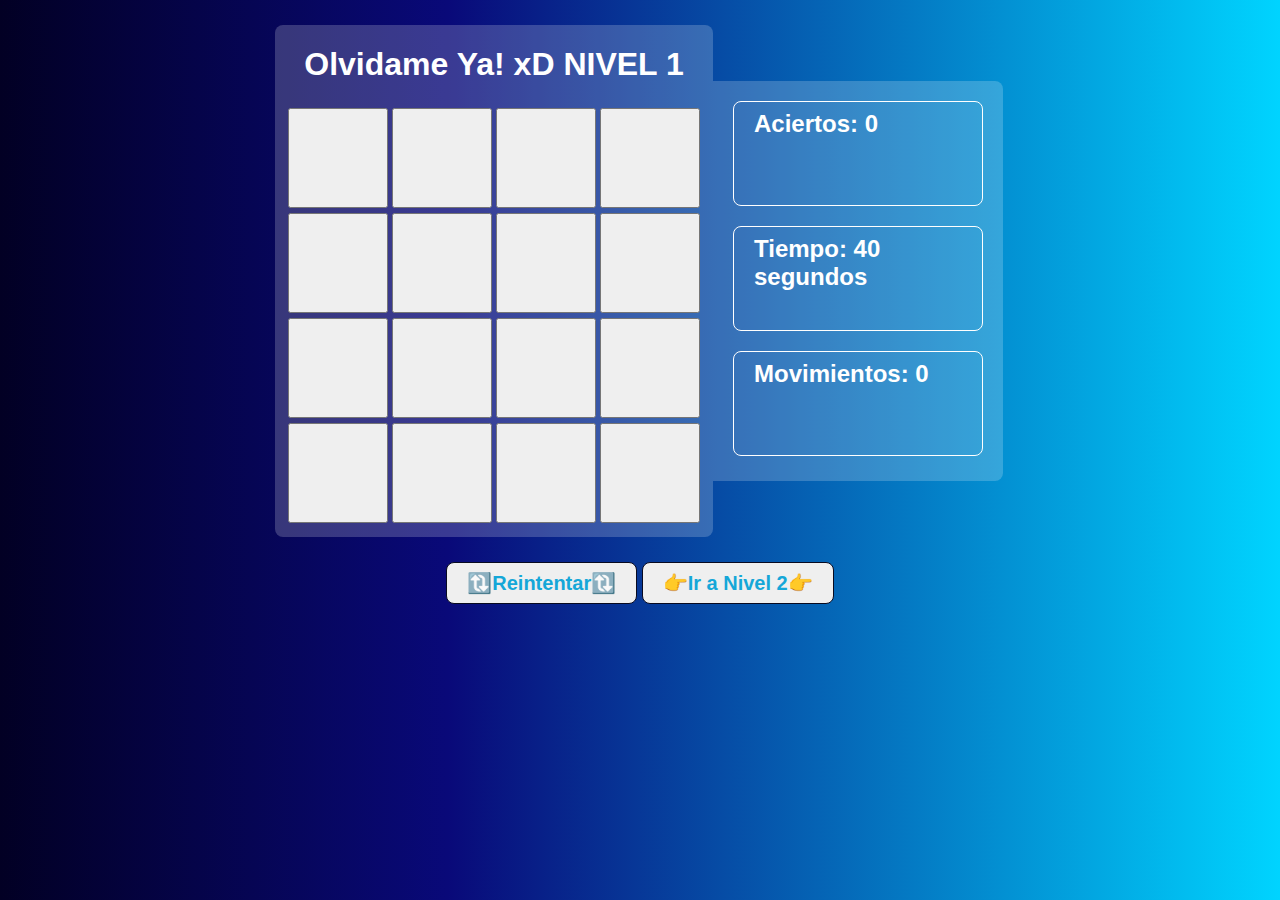
<file: index.html>
<!DOCTYPE html>
<html lang="en">
<head>
    <meta charset="UTF-8">
    <meta http-equiv="X-UA-Compatible" content="IE=edge">
    <meta name="viewport" content="width=device-width, initial-scale=1.0">
    <link rel="stylesheet" href="styles.css">
    <title>Juego de Memoria</title>
</head>
<body>
    <main>
        <section class="section1">
            <h1>Olvidame Ya! xD NIVEL 1</h1>
            <table>
                <tr>
                    <td><button id="0" onclick="destapar(0)"></button></td>
                    <td><button id="1" onclick="destapar(1)"></button></td>
                    <td><button id="2" onclick="destapar(2)"></button></td>
                    <td><button id="3" onclick="destapar(3)"></button></td>
                </tr>
                <tr>
                    <td><button id="4" onclick="destapar(4)"></button></td>
                    <td><button id="5" onclick="destapar(5)"></button></td>
                    <td><button id="6" onclick="destapar(6)"></button></td>
                    <td><button id="7" onclick="destapar(7)"></button></td>
                </tr>
                <tr>
                    <td><button id="8" onclick="destapar(8)"></button></td>
                    <td><button id="9" onclick="destapar(9)"></button></td>
                    <td><button id="10" onclick="destapar(10)"></button></td>
                    <td><button id="11" onclick="destapar(11)"></button></td>
                </tr>
                <tr>
                    <td><button id="12" onclick="destapar(12)"></button></td>
                    <td><button id="13" onclick="destapar(13)"></button></td>
                    <td><button id="14" onclick="destapar(14)"></button></td>
                    <td><button id="15" onclick="destapar(15)"></button></td>
                </tr>
            </table>
        </section>

        <section class="section2">
            <h2 id="aciertos" class="estadisticas">Aciertos: 0</h2>
            <h2 id="t-restante" class="estadisticas">Tiempo: 40 segundos</h2>
            <h2 id="movimientos" class="estadisticas">Movimientos: 0</h2>  
        </section>
        
    </main>
    <footer>
        <button id="reintentar" onclick="window.location.href='index.html'" class="but">🔃Reintentar🔃</button>
        <button id="avanzar" onclick="window.location.href='index2.html'" class="but">👉​Ir a Nivel 2👉​​</button>
        <!--<p>Juego Programado por: <a href="">Daniel Luna</a> </p>-->
    </footer>
    <script src="main.js"></script>
</body>
</html>
</file>
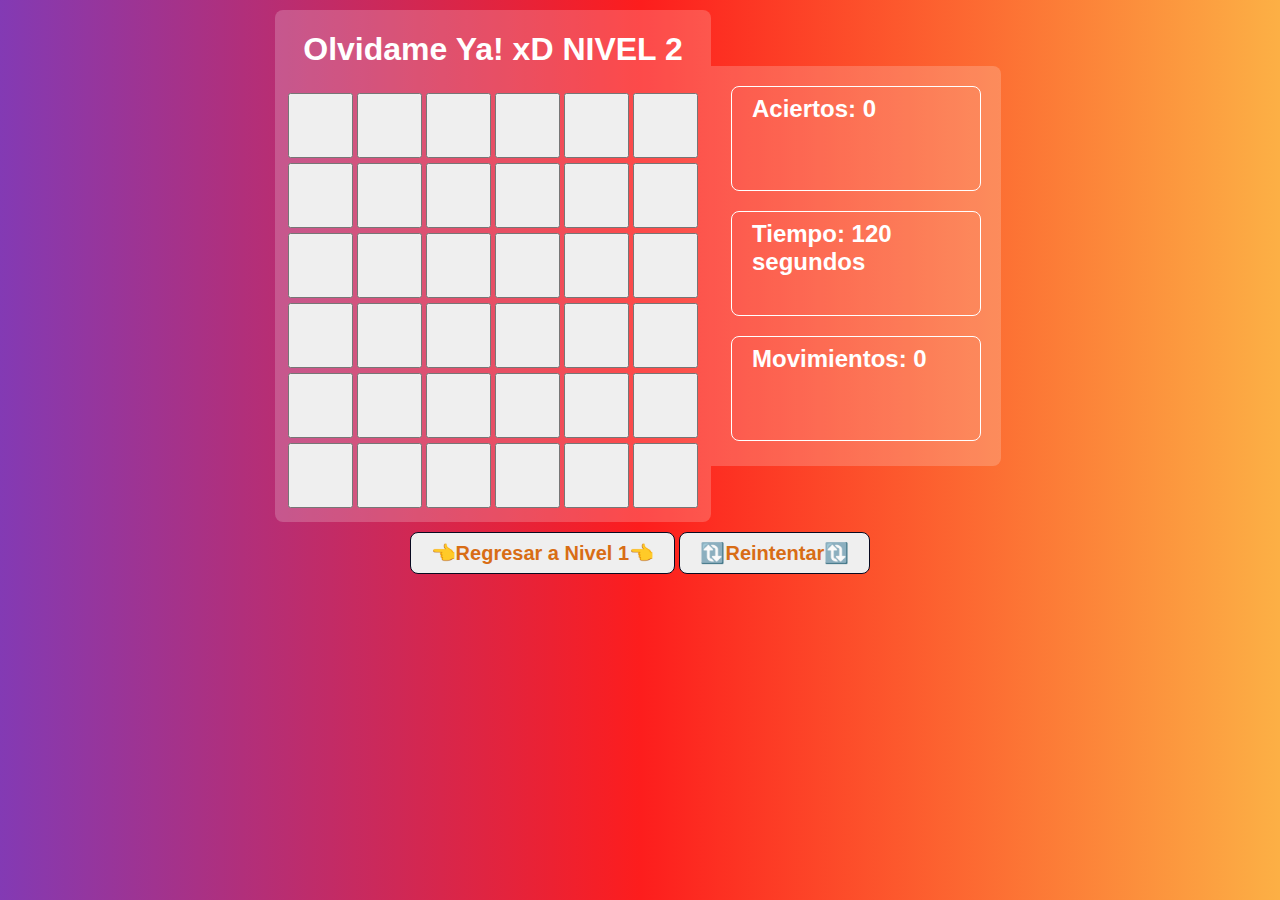
<file: index2.html>
<!DOCTYPE html>
<html lang="en">
<head>
    <meta charset="UTF-8">
    <meta http-equiv="X-UA-Compatible" content="IE=edge">
    <meta name="viewport" content="width=device-width, initial-scale=1.0">
    <link rel="stylesheet" href="styles2.css">
    <title>Juego de Memoria</title>
</head>
<body>
    <main>
        <section class="section1">
            <h1>Olvidame Ya! xD NIVEL 2</h1>
            <table>
                <tr>
                    <td><button id="0" onclick="destapar(0)"></button></td>
                    <td><button id="1" onclick="destapar(1)"></button></td>
                    <td><button id="2" onclick="destapar(2)"></button></td>
                    <td><button id="3" onclick="destapar(3)"></button></td>
                    <td><button id="4" onclick="destapar(4)"></button></td>
                    <td><button id="5" onclick="destapar(5)"></button></td>
                </tr>
                <tr>
                    <td><button id="6" onclick="destapar(6)"></button></td>
                    <td><button id="7" onclick="destapar(7)"></button></td>
                    <td><button id="8" onclick="destapar(8)"></button></td>
                    <td><button id="9" onclick="destapar(9)"></button></td>
                    <td><button id="10" onclick="destapar(10)"></button></td>
                    <td><button id="11" onclick="destapar(11)"></button></td>
                </tr>
                <tr>
                    <td><button id="12" onclick="destapar(12)"></button></td>
                    <td><button id="13" onclick="destapar(13)"></button></td>
                    <td><button id="14" onclick="destapar(14)"></button></td>
                    <td><button id="15" onclick="destapar(15)"></button></td>
                    <td><button id="16" onclick="destapar(16)"></button></td>
                    <td><button id="17" onclick="destapar(17)"></button></td>
                </tr>
                <tr>
                    <td><button id="18" onclick="destapar(18)"></button></td>
                    <td><button id="19" onclick="destapar(19)"></button></td>
                    <td><button id="20" onclick="destapar(20)"></button></td>
                    <td><button id="21" onclick="destapar(21)"></button></td>
                    <td><button id="22" onclick="destapar(22)"></button></td>
                    <td><button id="23" onclick="destapar(23)"></button></td>
                </tr>
                <tr>
                    <td><button id="24" onclick="destapar(24)"></button></td>
                    <td><button id="25" onclick="destapar(25)"></button></td>
                    <td><button id="26" onclick="destapar(26)"></button></td>
                    <td><button id="27" onclick="destapar(27)"></button></td>
                    <td><button id="28" onclick="destapar(28)"></button></td>
                    <td><button id="29" onclick="destapar(29)"></button></td>
                </tr>
                <tr>
                    <td><button id="30" onclick="destapar(30)"></button></td>
                    <td><button id="31" onclick="destapar(31)"></button></td>
                    <td><button id="32" onclick="destapar(32)"></button></td>
                    <td><button id="33" onclick="destapar(33)"></button></td>
                    <td><button id="34" onclick="destapar(34)"></button></td>
                    <td><button id="35" onclick="destapar(35)"></button></td>
                </tr>
            </table>
        </section>

        <section class="section2">
            <h2 id="aciertos" class="estadisticas">Aciertos: 0</h2>
            <h2 id="t-restante" class="estadisticas">Tiempo: 120 segundos</h2>
            <h2 id="movimientos" class="estadisticas">Movimientos: 0</h2>  
        </section>
        
    </main>
    <footer>
        <button id="regresar" onclick="window.location.href='index.html'" class="but">​👈​Regresar a Nivel 1​👈​</button>
        <button id="reintentar" onclick="window.location.href='index2.html'" class="but">🔃Reintentar🔃</button>
        <!--<p>Juego Programado por: <a href="">Daniel Luna</a> </p>-->
    </footer>
    <script src="main2.js"></script>
</body>
</html>
</file>
<file: styles.css>
body{
    background: rgb(2,0,36);
    background: linear-gradient(90deg, rgba(2,0,36,1) 0%, rgba(9,9,121,1) 35%, rgba(0,212,255,1) 100%);
    font-family: sans-serif;
    color: white;
}
main{
    width: 730px;
    margin: 25px auto;
    display: flex;
    align-items: center;
}
.section1{
    background-color: rgba(255, 255, 255, 0.2);
    padding: 0 10px 10px 10px;
    border-radius: 8px;
}
h1{
    text-align: center;
}
button{
    height: 100px;
    width: 100px;
    font-size: 40px;
    color:white;
    font-weight: bold;
}
button:hover{
    cursor:pointer;
}
.section2{
    background-color: rgba(255, 255, 255, 0.2);
    border-top-right-radius: 8px;
    border-bottom-right-radius: 8px;
    width: 250px;
    height: 400px;
    padding: 0 20px;
}
.estadisticas{
    border: 1px solid white;
    height: 105px;
    border-radius: 8px;
    padding: 8px 20px;
    box-sizing: border-box;
}
.but{
    border: 1px solid rgb(8, 10, 32);
    height: auto;
    width: auto;
    font-size: 20px;
    color:rgb(21, 167, 216);
    font-weight: bold;
    border-radius: 8px;
    padding: 8px 20px;
    box-sizing: border-box;
}
footer{
    text-align: center;
}
a{
    text-decoration: none;
}
img{
    width: 80%;
}
</file>
<file: styles2.css>
body{
    background: rgb(131,58,180);
    background: linear-gradient(90deg, rgba(131,58,180,1) 0%, rgba(253,29,29,1) 50%, rgba(252,176,69,1) 100%);
    font-family: sans-serif;
    color: white;
}
main{
    width: 730px;
    margin: 10px auto;
    display: flex;
    align-items: center;
}
.section1{
    background-color: rgba(255, 255, 255, 0.2);
    padding: 0 10px 10px 10px;
    border-radius: 8px;
}
h1{
    text-align: center;
}
button{
    height: 65px;
    width: 65px;
    font-size: 40px;
    color:white;
    font-weight: bold;
}
button:hover{
    cursor:pointer;
}
.section2{
    background-color: rgba(255, 255, 255, 0.2);
    border-top-right-radius: 8px;
    border-bottom-right-radius: 8px;
    width: 250px;
    height: 400px;
    padding: 0 20px;
}
.estadisticas{
    border: 1px solid white;
    height: 105px;
    border-radius: 8px;
    padding: 8px 20px;
    box-sizing: border-box;
}
.but{
    border: 1px solid rgb(8, 10, 32);
    height: auto;
    width: auto;
    font-size: 20px;
    color:rgb(216, 109, 21);
    font-weight: bold;
    border-radius: 8px;
    padding: 8px 20px;
    box-sizing: border-box;
}
footer{
    text-align: center;
}
a{
    text-decoration: none;
}
img{
    width: 70%;
}
</file>
